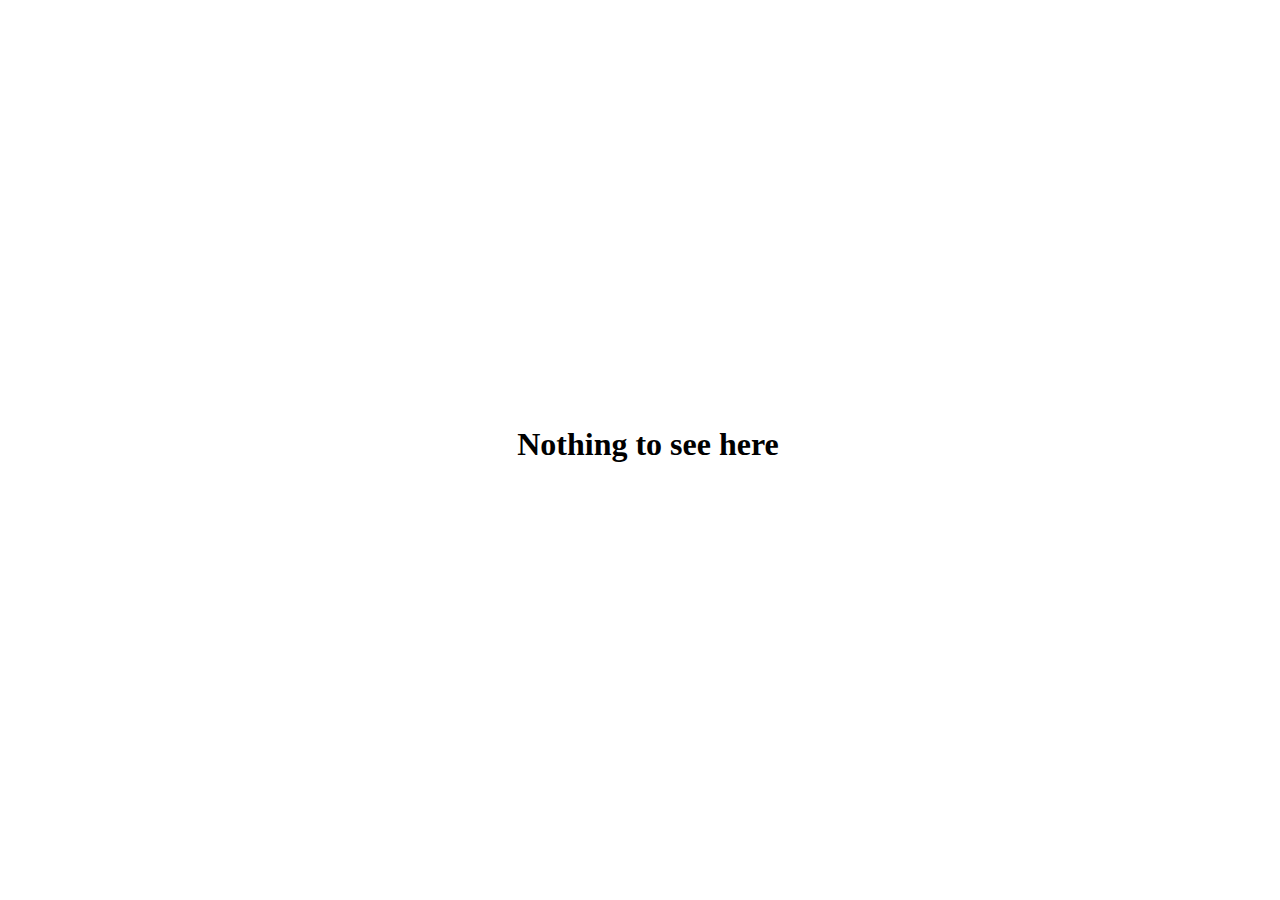
<file: index.html>
<!DOCTYPE html>
<html lang="en" class="no-js">

<head>
	<meta charset="UTF-8">
	<meta name="viewport" content="width=device-width" />
	<title>Just another Github page</title>
</head>
<style>
	html {
		overflow: hidden;
	}
	div {
		position: absolute;
		top: 45%;
		width: 100%
	}

	h1 {
		text-align: center;
	}
</style>

<body>
	<div>
		<h1>Nothing to see here</h1>
	</div>
</body>

</html>
</file>
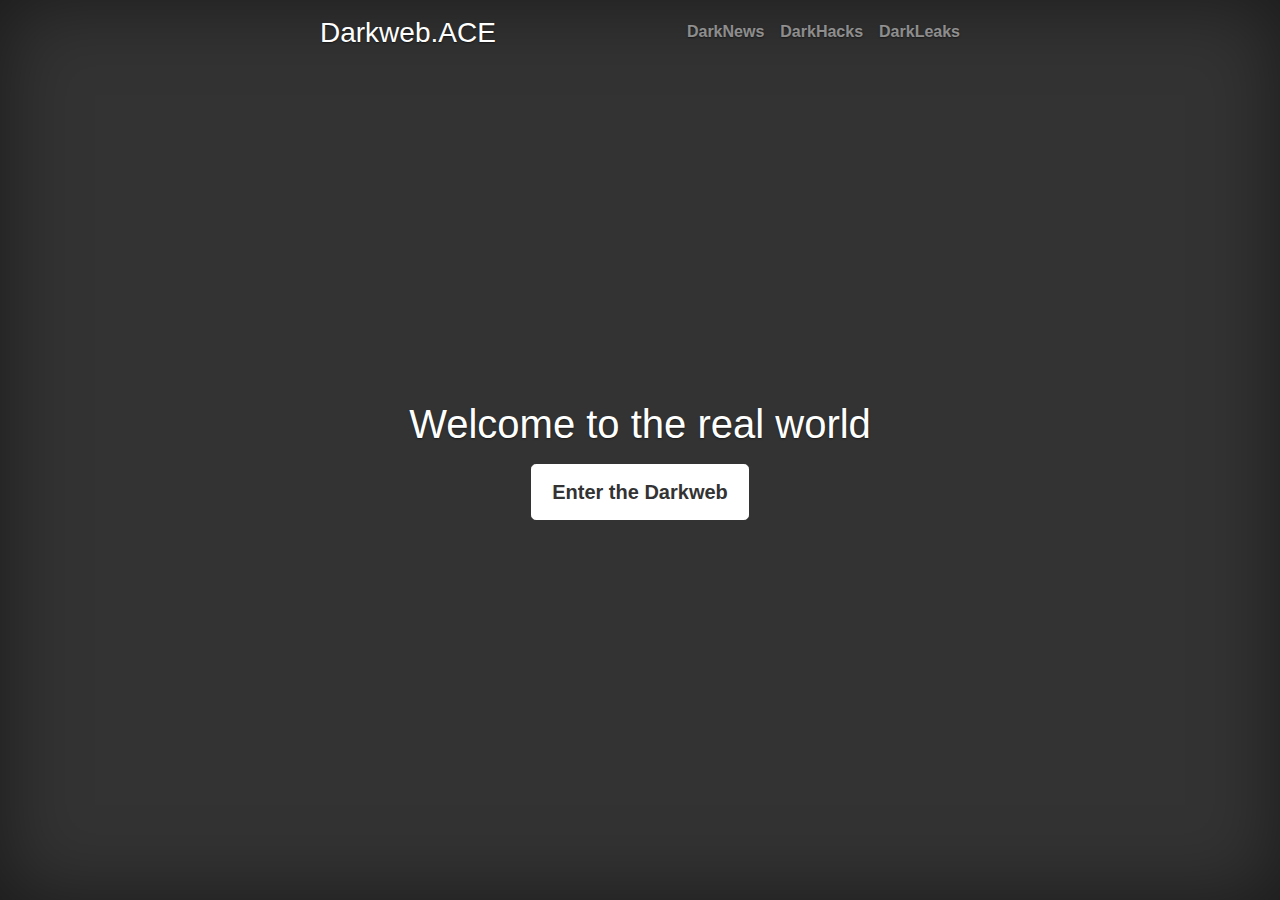
<file: darkweb/index.html>
<!doctype html>
<html lang="en">
  <head>
    <meta charset="utf-8">
    <meta name="viewport" content="width=device-width, initial-scale=1, shrink-to-fit=no">
    <meta name="description" content="">
    <meta name="author" content="Mark Otto, Jacob Thornton, and Bootstrap contributors">
    <meta name="generator" content="Jekyll v4.1.1">
    <title>Darkweb</title>

    <!-- Bootstrap core CSS -->
<link href="static/bootstrap.min.css" rel="stylesheet">

    <!-- Favicons -->
<!--<link rel="icon" href="/docs/4.5/assets/img/favicons/favicon.ico">-->
<meta name="theme-color" content="#563d7c">


<style>
    .bd-placeholder-img {
      font-size: 1.125rem;
      text-anchor: middle;
      -webkit-user-select: none;
      -moz-user-select: none;
      -ms-user-select: none;
      user-select: none;
    }

    @media (min-width: 768px) {
      .bd-placeholder-img-lg {
        font-size: 3.5rem;
      }
    }
  </style>
  <!-- Custom styles for this template -->
  <link href="static/style.css" rel="stylesheet">
</head>
<body class="text-center">
  <div class="cover-container d-flex w-100 h-100 p-3 mx-auto flex-column">
<header class="masthead mb-auto">
  <div class="inner">
    <h3 class="masthead-brand">Darkweb.ACE</h3>
    <nav class="nav nav-masthead justify-content-center">
      <a class="nav-link" href="news.html">DarkNews</a>
      <a class="nav-link" href="#">DarkHacks</a>
      <a class="nav-link" href="leaks.html">DarkLeaks</a>
    </nav>
  </div>
</header>

<main role="main" class="inner cover">
  <h1 class="cover-heading">Welcome to the real world</h1>
  <p class="lead"></p>
  <p class="lead">
    <a href="enter.html" class="btn btn-lg btn-secondary">Enter the Darkweb</a>
  </p>
</main>

<footer class="mastfoot mt-auto">
  <div class="inner">
    
  </div>
</footer>
</div>
</body>
</html>
</file>
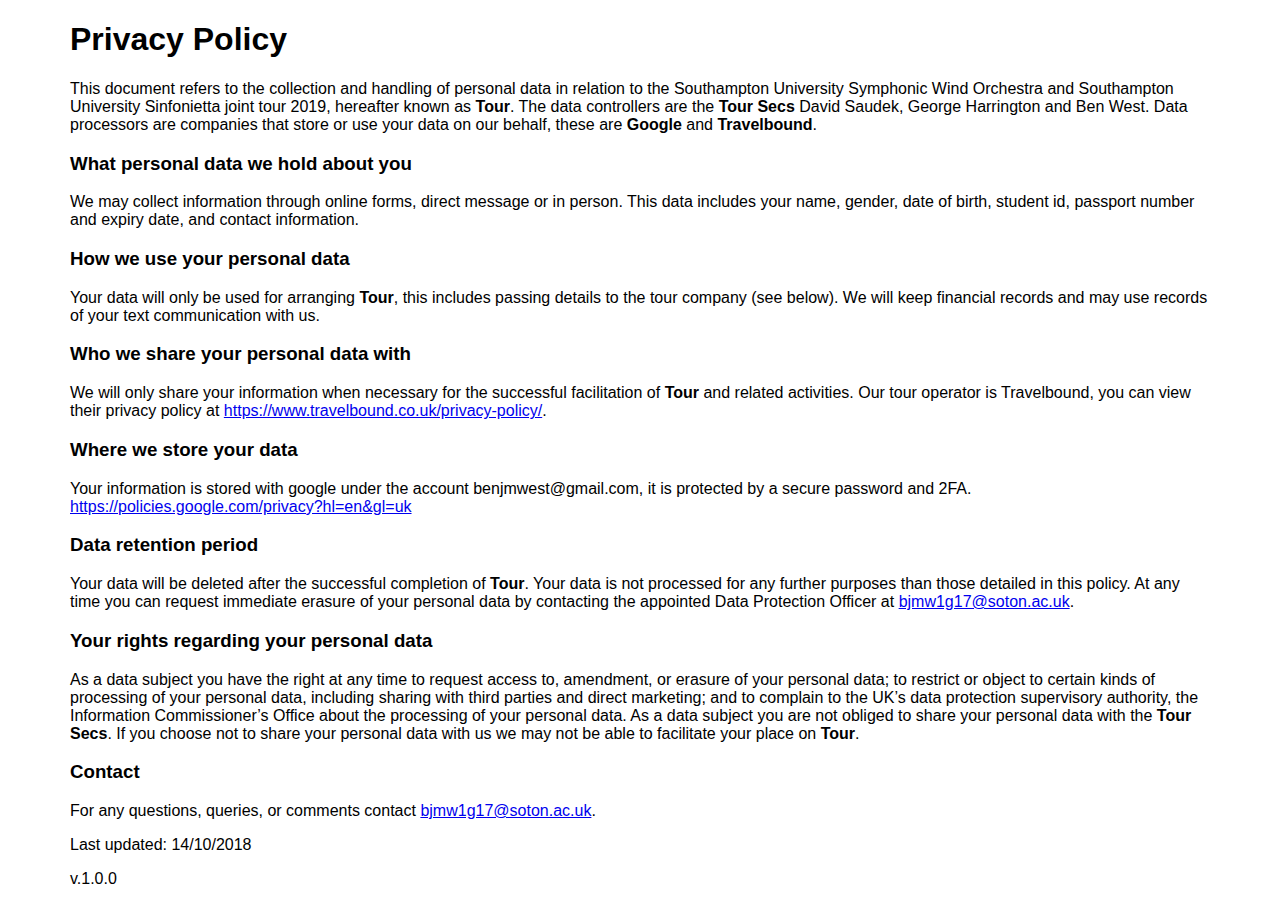
<file: tour19-privacy.html>
<!DOCTYPE html>
<html lang="en" class="no-js">
<head>
	<meta charset="UTF-8">
	<meta name="viewport" content="width=device-width"/>
	<title>Sinf/SWO Tour 2019 Privacy Policy</title>
</head>
<style>
html {
  font-family: sans-serif;
}
.container {
  width: 100%;
  padding-right: 15px;
  padding-left: 15px;
  margin-right: auto;
  margin-left: auto;
}
@media (min-width: 576px) {
  .container {
    max-width: 540px;
  }
}
@media (min-width: 768px) {
  .container {
    max-width: 720px;
  }
}
@media (min-width: 992px) {
  .container {
    max-width: 960px;
  }
}
@media (min-width: 1200px) {
  .container {
    max-width: 1140px;
  }
}
</style>
<body>
  <div class="container">
    <h1>Privacy Policy</h1>

    <p>This document refers to the collection and handling of personal data in relation to the Southampton University Symphonic Wind Orchestra and Southampton University Sinfonietta joint tour 2019, hereafter known as <strong>Tour</strong>. The data controllers are the <strong>Tour Secs</strong> David Saudek, George Harrington and Ben West. Data processors are companies that store or use your data on our behalf, these are <strong>Google</strong> and <strong>Travelbound</strong>.</p>

    <h3>What personal data we hold about you</h3>

    <p>We may collect information through online forms, direct message or in person. This data includes your name, gender, date of birth, student id, passport number and expiry date, and contact information.<p>

    <h3>How we use your personal data</h3>

    <p>Your data will only be used for arranging <strong>Tour</strong>, this includes passing details to the tour company (see below). We will keep financial records and may use records of your text communication with us.</P>

    <h3>Who we share your personal data with</h3>
    <p>We will only share your information when necessary for the successful facilitation of <strong>Tour</strong> and related activities. Our tour operator is Travelbound, you can view their privacy policy at <a href="https://www.travelbound.co.uk/privacy-policy/"/>https://www.travelbound.co.uk/privacy-policy/</a>.</p>

    <h3>Where we store your data</h3>

    <p>Your information is stored with google under the account benjmwest@gmail.com, it is protected by a secure password and 2FA. <a href="https://policies.google.com/privacy?hl=en&gl=uk"/>https://policies.google.com/privacy?hl=en&gl=uk</a></p>

    <h3>Data retention period</h3>

    <p>Your data will be deleted after the successful completion of <strong>Tour</strong>. Your data is not
    processed for any further purposes than those detailed in this policy.
    At any time you can request immediate erasure of your personal data by contacting the appointed Data
    Protection Officer at <a href="mailto::bjmw1g17@soton.ac.uk">bjmw1g17@soton.ac.uk</a>.</p>

    <h3>Your rights regarding your personal data</h3>

    <p>As a data subject you have the right at any time to request access to, amendment, or erasure of your personal
    data; to restrict or object to certain kinds of processing of your personal data, including sharing with third
    parties and direct marketing; and to complain to the UK’s data protection supervisory authority, the
    Information Commissioner’s Office about the processing of your personal data.
    As a data subject you are not obliged to share your personal data with the <strong>Tour Secs</strong>. If you choose not to share
    your personal data with us we may not be able to facilitate your place on <strong>Tour</strong>.</p>

    <h3>Contact</h3>

    <p>For any questions, queries, or comments contact <a href="mailto::bjmw1g17@soton.ac.uk">bjmw1g17@soton.ac.uk</a>.</p>

    <p>Last updated: 14/10/2018</p>
    <p>v.1.0.0</p>
  </div>
</body>
</html>
</file>
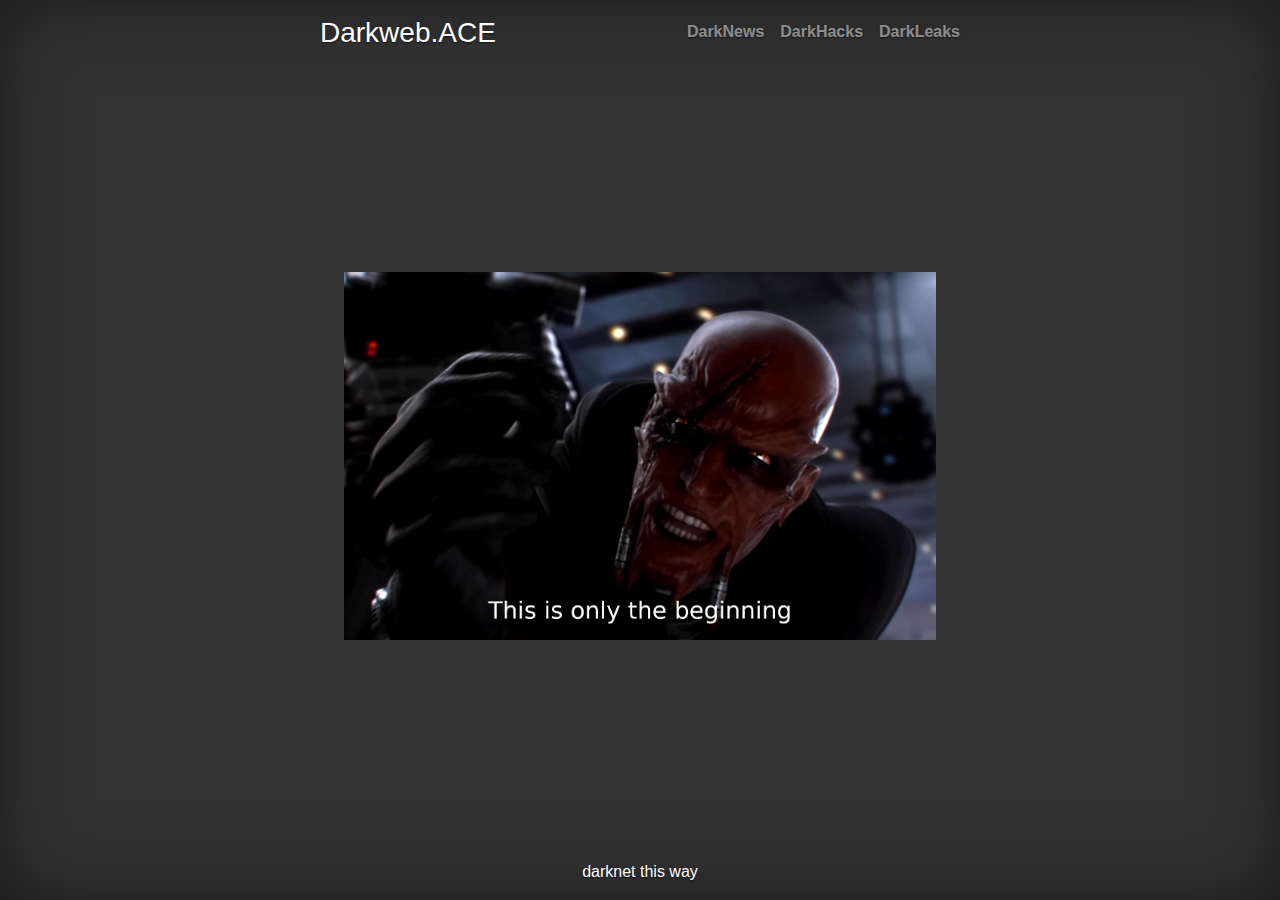
<file: darkweb/begin.html>
<!doctype html>
<html lang="en">
  <head>
    <meta charset="utf-8">
    <meta name="viewport" content="width=device-width, initial-scale=1, shrink-to-fit=no">
    <meta name="description" content="">
    <meta name="author" content="Mark Otto, Jacob Thornton, and Bootstrap contributors">
    <meta name="generator" content="Jekyll v4.1.1">
    <title>Darkweb</title>

    <!-- Bootstrap core CSS -->
<link href="static/bootstrap.min.css" rel="stylesheet">

    <!-- Favicons -->
<!--<link rel="icon" href="/docs/4.5/assets/img/favicons/favicon.ico">-->
<meta name="theme-color" content="#563d7c">


<style>
    .bd-placeholder-img {
      font-size: 1.125rem;
      text-anchor: middle;
      -webkit-user-select: none;
      -moz-user-select: none;
      -ms-user-select: none;
      user-select: none;
    }

    @media (min-width: 768px) {
      .bd-placeholder-img-lg {
        font-size: 3.5rem;
      }
    }
  </style>
  <!-- Custom styles for this template -->
  <link href="static/style.css" rel="stylesheet">
</head>
<!--
    ##############################################
    ##############################################

    Oh hello there, I see you're smart enough to 
    inspect element. But have you got what it 
    takes enter the dark web?

    Follow the moose to discover more...

    ##############################################
    ##############################################
-->
<body class="text-center">
  <div class="cover-container d-flex w-100 h-100 p-3 mx-auto flex-column">
<header class="masthead mb-auto">
  <div class="inner">
    <a href="/"><h3 class="masthead-brand">Darkweb.ACE</h3></a>
    <nav class="nav nav-masthead justify-content-center">
      <a class="nav-link" href="news.html">DarkNews</a>
      <a class="nav-link" href="#">DarkHacks</a>
      <a class="nav-link" href="#">DarkLeaks</a>
    </nav>
  </div>
</header>

<main role="main" class="inner cover">
    <img src="media/onlybegin.jpg" style="max-width: 100%;">
</main>

<footer class="mastfoot mt-auto">
  <div class="inner">
    <a href="media/sleeping_henry2.png">darknet this way</a>
  </div>
</footer>
</div>
</body>
</html>
</file>
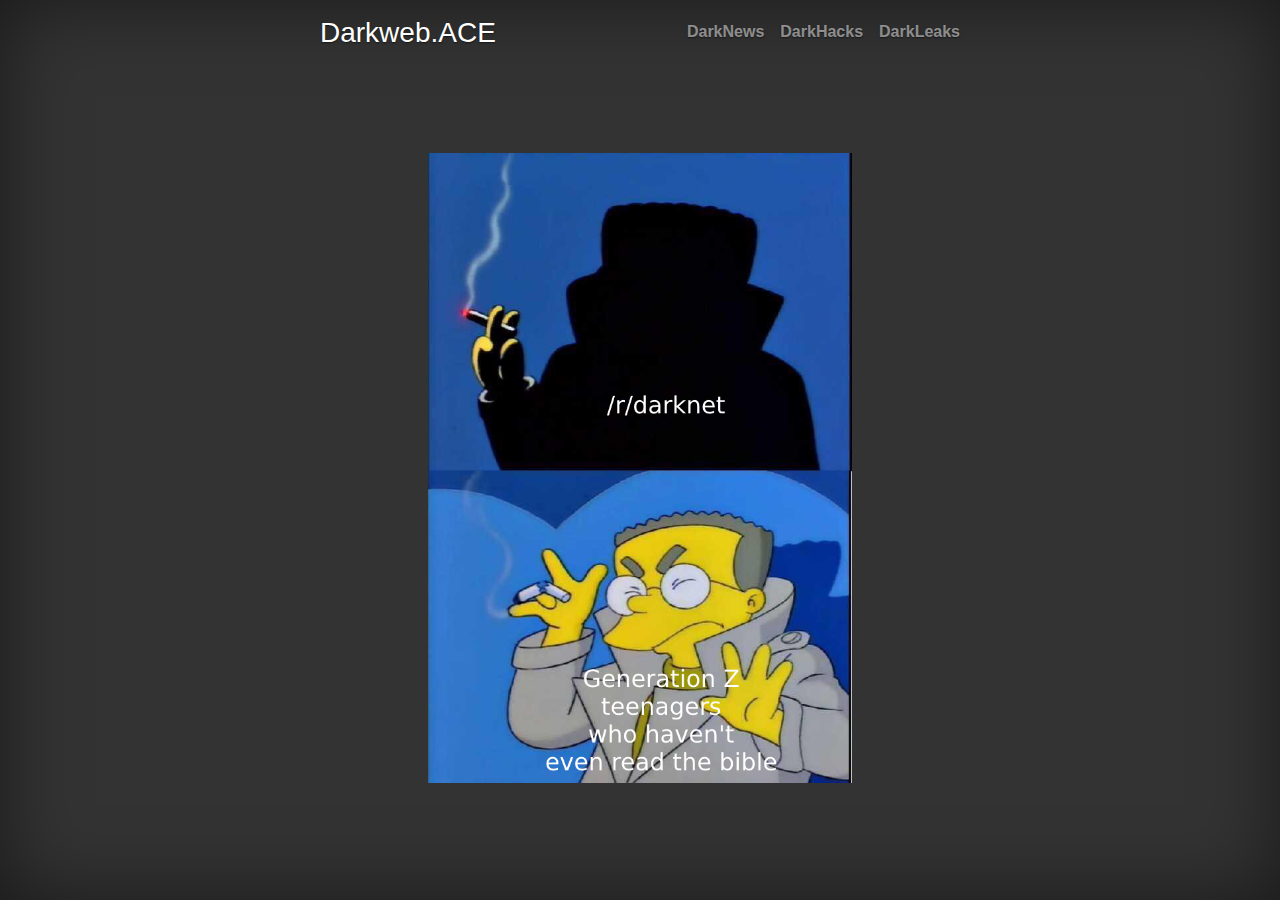
<file: darkweb/enter.html>
<!doctype html>
<html lang="en">
  <head>
    <meta charset="utf-8">
    <meta name="viewport" content="width=device-width, initial-scale=1, shrink-to-fit=no">
    <meta name="description" content="">
    <meta name="author" content="Mark Otto, Jacob Thornton, and Bootstrap contributors">
    <meta name="generator" content="Jekyll v4.1.1">
    <title>Darkweb</title>

    <!-- Bootstrap core CSS -->
<link href="static/bootstrap.min.css" rel="stylesheet">

    <!-- Favicons -->
<!--<link rel="icon" href="/docs/4.5/assets/img/favicons/favicon.ico">-->
<meta name="theme-color" content="#563d7c">


<style>
    .bd-placeholder-img {
      font-size: 1.125rem;
      text-anchor: middle;
      -webkit-user-select: none;
      -moz-user-select: none;
      -ms-user-select: none;
      user-select: none;
    }

    @media (min-width: 768px) {
      .bd-placeholder-img-lg {
        font-size: 3.5rem;
      }
    }
  </style>
  <!-- Custom styles for this template -->
  <link href="static/style.css" rel="stylesheet">
</head>
<body class="text-center">
  <div class="cover-container d-flex w-100 h-100 p-3 mx-auto flex-column">
<header class="masthead mb-auto">
  <div class="inner">
    <a href="/"><h3 class="masthead-brand">Darkweb.ACE</h3></a>
    <nav class="nav nav-masthead justify-content-center">
      <a class="nav-link" href="news.html">DarkNews</a>
      <a class="nav-link" href="#">DarkHacks</a>
      <a class="nav-link" href="#">DarkLeaks</a>
    </nav>
  </div>
</header>

<main role="main" class="inner cover">
  <a href="begin.html">
    <img src="media/darknet.png" style="height: 70vh;">
  </a>
</main>

<footer class="mastfoot mt-auto">
  <div class="inner">
    
  </div>
</footer>
</div>
</body>
</html>
</file>
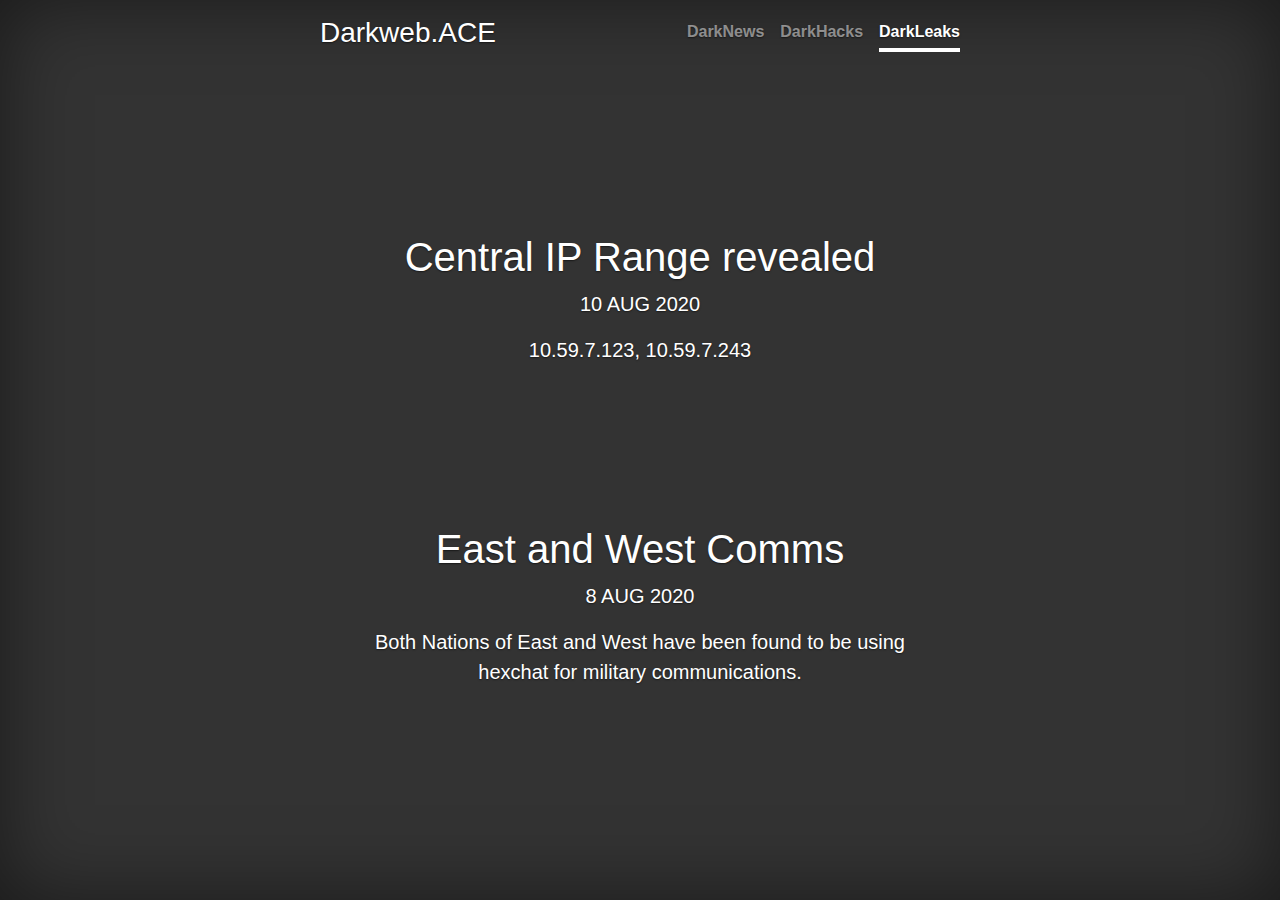
<file: darkweb/leaks.html>
<!doctype html>
<html lang="en">
  <head>
    <meta charset="utf-8">
    <meta name="viewport" content="width=device-width, initial-scale=1, shrink-to-fit=no">
    <meta name="description" content="">
    <meta name="author" content="Mark Otto, Jacob Thornton, and Bootstrap contributors">
    <meta name="generator" content="Jekyll v4.1.1">
    <title>Darkweb</title>

    <!-- Bootstrap core CSS -->
<link href="static/bootstrap.min.css" rel="stylesheet">

    <!-- Favicons -->
<!--<link rel="icon" href="/docs/4.5/assets/img/favicons/favicon.ico">-->
<meta name="theme-color" content="#563d7c">


<style>
    .bd-placeholder-img {
      font-size: 1.125rem;
      text-anchor: middle;
      -webkit-user-select: none;
      -moz-user-select: none;
      -ms-user-select: none;
      user-select: none;
    }

    @media (min-width: 768px) {
      .bd-placeholder-img-lg {
        font-size: 3.5rem;
      }
    }
  </style>
  <!-- Custom styles for this template -->
  <link href="static/style.css" rel="stylesheet">
</head>
<body class="text-center" style="min-height: max-content;">
  <div class="cover-container d-flex w-100 p-3 mx-auto flex-column">
<header class="masthead mb-auto">
  <div class="inner">
    <a href="index.html"><h3 class="masthead-brand">Darkweb.ACE</h3></a>
    <nav class="nav nav-masthead justify-content-center">
      <a class="nav-link" href="news.html">DarkNews</a>
      <a class="nav-link" href="#">DarkHacks</a>
      <a class="nav-link active" href="#">DarkLeaks</a>
    </nav>
  </div>
</header>

<main role="main" class="inner cover">
  <div class="my-5 py-5">
    <h1 class="cover-heading">Central IP Range revealed</h1>
    <p class="lead">10 AUG 2020</p>
    <p class="lead">
      10.59.7.123, 10.59.7.243
    </p>
  </div>
  <div class="my-5 py-5">
    <h1 class="cover-heading">East and West Comms</h1>
    <p class="lead">8 AUG 2020</p>
    <p class="lead">
      Both Nations of East and West have been found to be using hexchat for military communications.
    </p>
  </div>
</main>

<footer class="mastfoot mt-auto">
  <div class="inner">
    
  </div>
</footer>
</div>
</body>
</html>
</file>
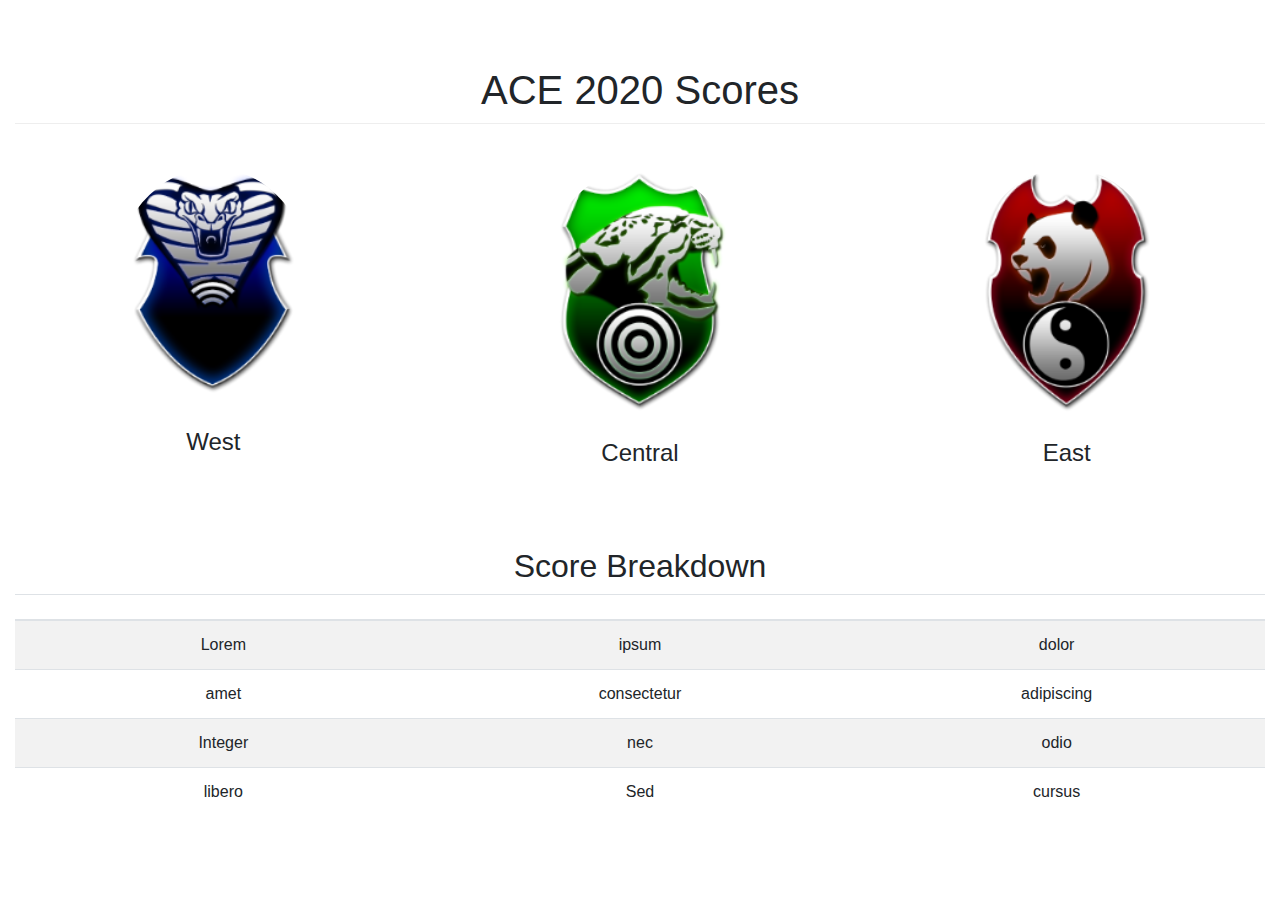
<file: darkweb/score.html>
<!DOCTYPE html>
<html lang="en">

<head>
    <meta charset="utf-8">
    <meta name="viewport" content="width=device-width, initial-scale=1, shrink-to-fit=no">
    <meta name="description" content="">
    <meta name="author" content="">

    <title>Scores</title>

    <!-- Bootstrap core CSS -->
    <link href="static/bootstrap.min.css" rel="stylesheet">

    <!-- Custom styles for this template -->
    <link href="static/score.css" rel="stylesheet">
</head>

<body>
    <div class="container-fluid">
        <div class="row">

            <main class="col text-center pt-3">
                <h1>ACE 2020 Scores</h1>

                <section class="row text-center placeholders">
                    <div class="col-4 placeholder">
                        <img src="media/west.png" width="200"
                            height="200" class="img-fluid rounded-circle" alt="Generic placeholder thumbnail">
                        <h4>West</h4>
                    </div>
                    <div class="col-4 placeholder">
                        <img src="media/central.png" width="200"
                            height="200" class="img-fluid rounded-circle" alt="Generic placeholder thumbnail">
                        <h4>Central</h4>
                    </div>
                    <div class="col-4 placeholder">
                        <img src="media/east.png" width="200"
                            height="200" class="img-fluid rounded-circle" alt="Generic placeholder thumbnail">
                        <h4>East</h4>
                    </div>
                </section>
                <section class="pt-4">
                    <h2>Score Breakdown</h2>
                    <div class="table-responsive text-center">
                        <table class="table table-striped">
                            <thead>
                                <tr>
                                    <th class="col-4"></th>
                                    <th class="col-4"></th>
                                    <th class="col-4"></th>
                                </tr>
                            </thead>
                            <tbody>
                                <tr>
                                    <td>Lorem</td>
                                    <td>ipsum</td>
                                    <td>dolor</td>
                                </tr>
                                <tr>
                                    <td>amet</td>
                                    <td>consectetur</td>
                                    <td>adipiscing</td>
                                </tr>
                                <tr>
                                    <td>Integer</td>
                                    <td>nec</td>
                                    <td>odio</td>
                                </tr>
                                <tr>
                                    <td>libero</td>
                                    <td>Sed</td>
                                    <td>cursus</td>
                                </tr>
                            </tbody>
                        </table>
                    </div>
                </section>
            </main>
        </div>
    </div>
</body>

</html>
</file>
<file: darkweb/static/style.css>
/*
 * Globals
 */

/* Links */
a,
a:focus,
a:hover {
  color: #fff;
}

/* Custom default button */
.btn-secondary,
.btn-secondary:hover,
.btn-secondary:focus {
  color: #333;
  text-shadow: none; /* Prevent inheritance from `body` */
  background-color: #fff;
  border: .05rem solid #fff;
}


/*
 * Base structure
 */

html,
body {
  height: 100%;
  background-color: #333;
}

body {
  display: -ms-flexbox;
  display: flex;
  color: #fff;
  text-shadow: 0 .05rem .1rem rgba(0, 0, 0, .5);
  box-shadow: inset 0 0 5rem rgba(0, 0, 0, .5);
}

.cover-container {
  max-width: 42em;
}


/*
 * Header
 */
.masthead {
  margin-bottom: 2rem;
}

.masthead-brand {
  margin-bottom: 0;
}

.nav-masthead .nav-link {
  padding: .25rem 0;
  font-weight: 700;
  color: rgba(255, 255, 255, .5);
  background-color: transparent;
  border-bottom: .25rem solid transparent;
}

.nav-masthead .nav-link:hover,
.nav-masthead .nav-link:focus {
  border-bottom-color: rgba(255, 255, 255, .25);
}

.nav-masthead .nav-link + .nav-link {
  margin-left: 1rem;
}

.nav-masthead .active {
  color: #fff;
  border-bottom-color: #fff;
}

@media (min-width: 48em) {
  .masthead-brand {
    float: left;
  }
  .nav-masthead {
    float: right;
  }
}


/*
 * Cover
 */
.cover {
  padding: 0 1.5rem;
}
.cover .btn-lg {
  padding: .75rem 1.25rem;
  font-weight: 700;
}


/*
 * Footer
 */
.mastfoot {
  color: rgba(255, 255, 255, .5);
}
</file>
<file: darkweb/static/score.css>
/*
 * Base structure
 */

/* Move down content because we have a fixed navbar that is 50px tall */
body {
    padding-top: 50px;
  }
  
  /*
   * Typography
   */
  
  h1 {
    margin-bottom: 20px;
    padding-bottom: 9px;
    border-bottom: 1px solid #eee;
  }
  
  /*
   * Sidebar
   */
  
  .sidebar {
    position: fixed;
    top: 51px;
    bottom: 0;
    left: 0;
    z-index: 1000;
    padding: 20px;
    overflow-x: hidden;
    overflow-y: auto; /* Scrollable contents if viewport is shorter than content. */
    border-right: 1px solid #eee;
  }
  
  /* Sidebar navigation */
  .sidebar {
    padding-left: 0;
    padding-right: 0;
  }
  
  .sidebar .nav {
    margin-bottom: 20px;
  }
  
  .sidebar .nav-item {
    width: 100%;
  }
  
  .sidebar .nav-item + .nav-item {
    margin-left: 0;
  }
  
  .sidebar .nav-link {
    border-radius: 0;
  }
  
  /*
   * Dashboard
   */
  
   /* Placeholders */
  .placeholders {
    padding-bottom: 3rem;
  }
  
  .placeholder img {
    padding-top: 1.5rem;
    padding-bottom: 1.5rem;
  }

  .bg-inverse {
    background-color: #292b2c !important;
  }
</file>
